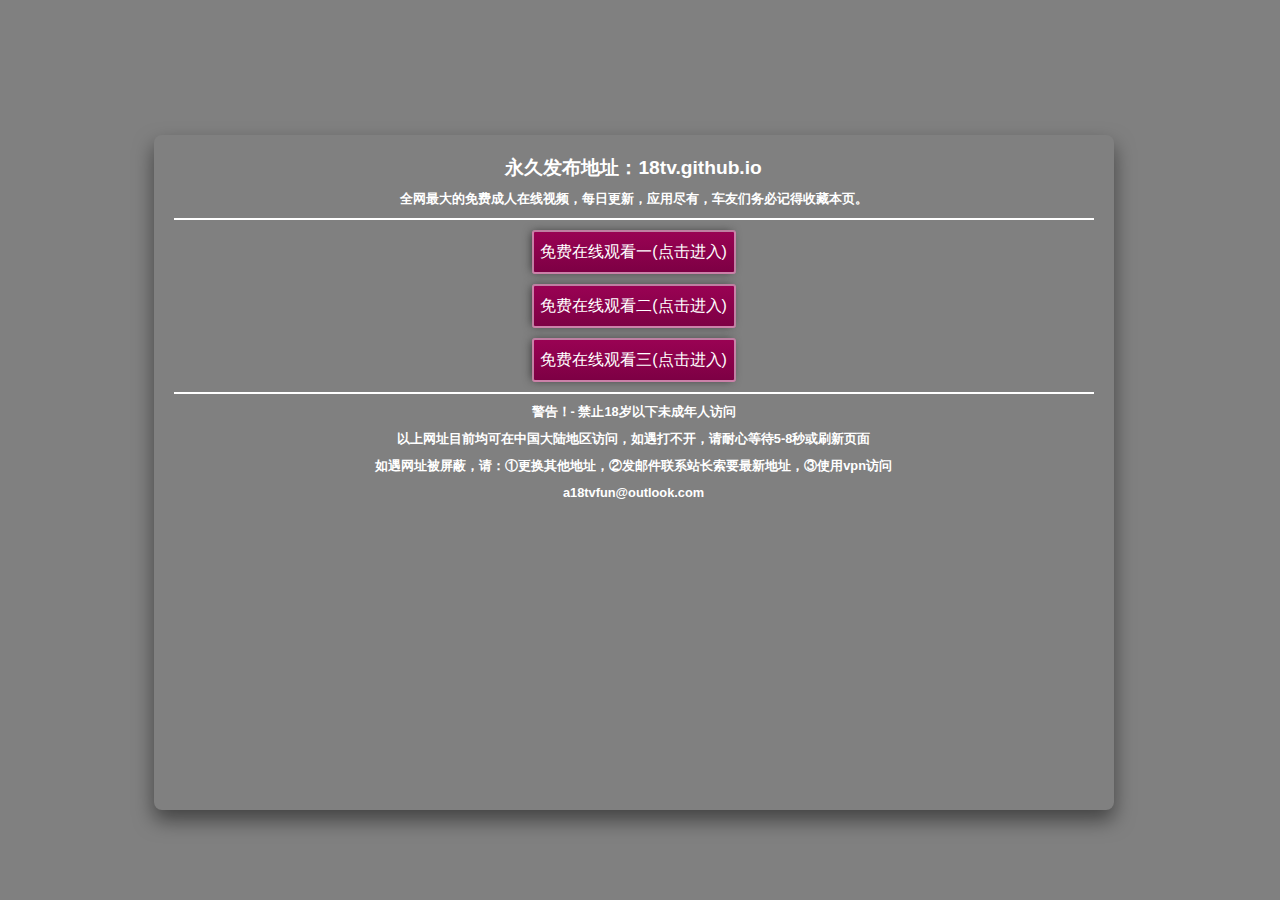
<file: index.html>
<html>
	<head>
		<meta http-equiv="pragma" content="no-cache">
		<meta http-equiv="Cache-Control " content="no-cache,must-revalidate">
		<meta http-equiv="content-type" content="text/html; charset=UTF-8" />
		<meta name="viewport" content="width=device-width, user-scalable=no, initial-scale=1, maximum-scale=1">
		<title>永久发布页</title>
		<meta name="description" content="全网最大的免费成人在线视频，每日更新，应用尽有，车友们务必记得收藏本页。" />
		<meta name="keywords" content="成人网站,在线视频,日韩av" />
		<style type="text/css">
			html,body,div,h1,h2,h3,h4,h5,h6,p,span,img,input {margin: 0;padding: 0;}
			body {font-size: 100% ;font-family: 'Verdana', 'Arial';color: rgba(223, 11, 11, 0.8);font: normal 100% Helvetica, Arial, sans-serif;}
			.container {
				width: 100%;
				height: 100%;
				position: relative;
				background-color: gray;
				background-image: url(./);
				background-position: center top;
				background-size: cover;}
			.content {
				width: 75%;
				height: 75%;
				position: absolute;
				top: 15%;
				left: 12%;
				border-radius: 8px;
				box-shadow: 0 10px 20px rgba(5, 5, 5, 0.5);
				overflow: hidden;
				z-index: 2;
				padding: 20px;
				box-sizing: border-box;}
			.content h2 {
				font-size: 1.2em;
				text-align: center;
				margin-bottom: 10px;
				color: white;}
			.content h3 {
				font-size: 1em;
				text-align: center;
				margin-bottom: 10px;
				color: white;}
			.content h4 {
				font-size: 0.8em;
				text-align: center;
				margin-bottom: 10px;
				color: white;}
			.content h5 {
				font-size: 0.6em;
				text-align: center;
				margin-bottom: 10px;
				color: white;}
			.content h6 {
				font-size: 0.6em;
				text-align: center;
				margin-bottom: 10px;
				color: white;}
			.content p {
				font-size: 1.0em;
				text-indent: 0.4em;
				line-height: 1.7;
				color: white;
				text-align: center;}
			.golink a {
				display: block;
				width: 200px;
				height: 40px;
				text-align: center;
				border-radius: 3px;
				border: 2px rgba(255, 255, 255, .5) solid;
				font-size: 16px;
				line-height: 40px;
				margin: 10px auto;
				transition: all .5s;
				filter: progid:DXImageTransform.Microsoft.Shadow(color=#313131, direction=120, strength=4);
				-moz-box-shadow: 2px 2px 10px #313131;
				-webkit-box-shadow: 2px 2px 10px #313131;
				box-shadow: -2px 0px 10px -2px #313131;
				background: -webkit-gradient(linear, 0 0, 0 100%, from(#990253), to(#7d0044));
				background: -webkit-linear-gradient(top, #990253, #7d0044);
				background: -moz-linear-gradient(top, #990253, #7d0044);
				background: -o-linear-gradient(top, #990253, #7d0044);
				background: -ms-linear-gradient(top, #990253, #7d0044);
				background: linear-gradient(top, #990253, #7d0044);
				filter: progid:DXImageTransform.Microsoft.gradient(GradientType=0, startColorstr=#990253, endColorstr=#7d0044);}
			a:link,
			a:visited {color: #fff;text-decoration: none;}
		</style>
	</head>
	<body>
		<div class="container">
			<div class="content">
				<div>
					<h2>永久发布地址：18tv.github.io</h2>
					<h4>全网最大的免费成人在线视频，每日更新，应用尽有，车友们务必记得收藏本页。</h4>
					<div style="height: 2px; background: white; margin-bottom: 10px;"></div>
				</div>
				<div class="golink">
					<a href="https://www.sanjihuang.com" target="_blank">免费在线观看一(点击进入)</a>
					<a href="https://www.liamnb.pw" target="_blank">免费在线观看二(点击进入)</a>
					<a href="https://www.av111.top" target="_blank">免费在线观看三(点击进入)</a>	
				</div>
				<div style="height: 2px; background: white; margin-bottom: 10px;"></div>
					<h4>警告！- 禁止18岁以下未成年人访问</h4>
					<h4>以上网址目前均可在中国大陆地区访问，如遇打不开，请耐心等待5-8秒或刷新页面</h4>
					<h4>如遇网址被屏蔽，请：①更换其他地址，②发邮件联系站长索要最新地址，③使用vpn访问</h4>
					<h4 style="margin-top:10px">a18tvfun@outlook.com</h4>
			</div>
		</div>
	<script type="text/javascript" src="https://s4.cnzz.com/z_stat.php?id=1278666213&web_id=1278666213"></script>
	</body>
	
</html>
</file>
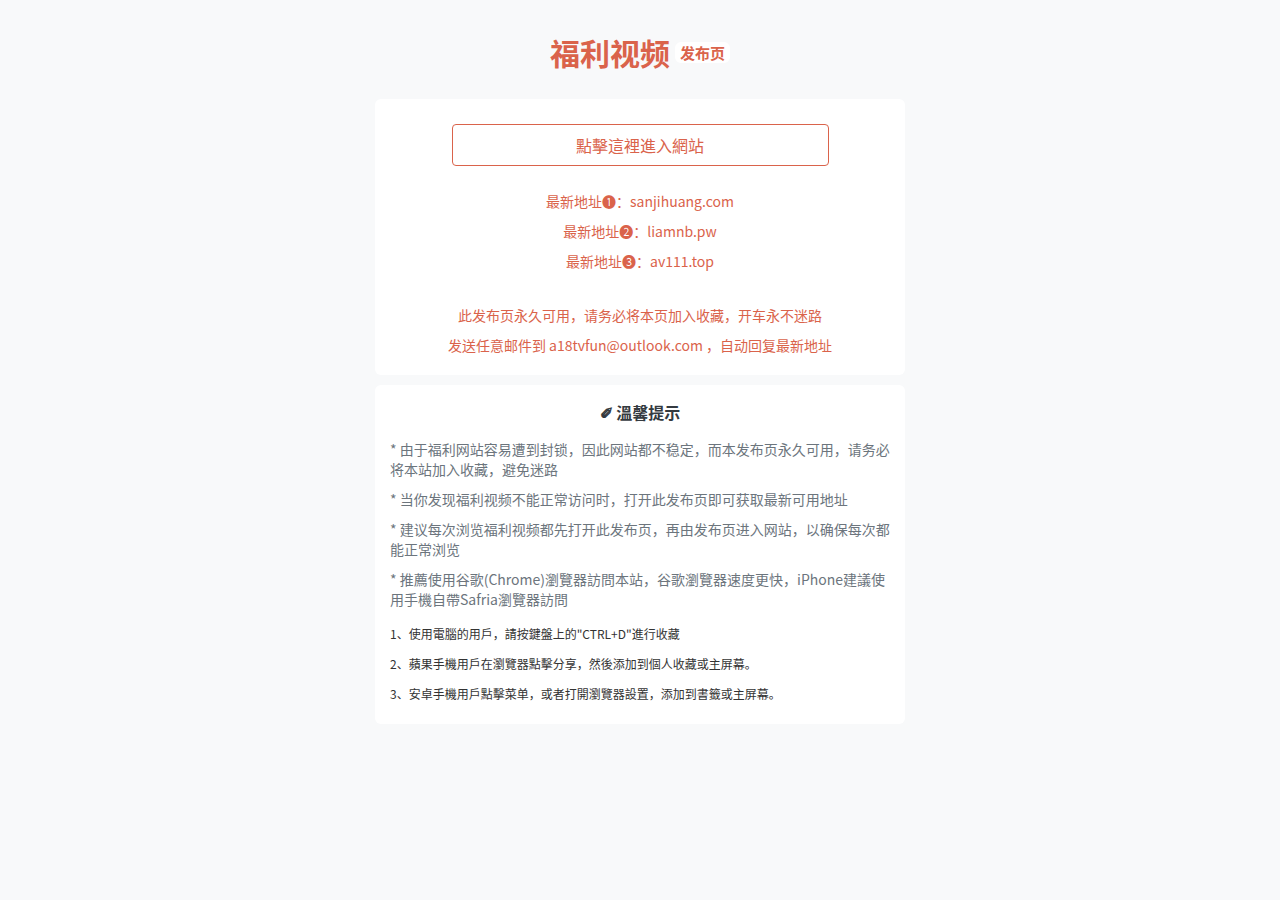
<file: 1/index.html>
<html>
<head>
<meta http-equiv="Content-Type" content="text/html; charset=UTF-8">
<title>福利视频地址发布页</title>
<meta http-equiv="X-UA-Compatible" content="IE=edge,chrome=1">
<meta content="width=device-width, initial-scale=1.0, user-scalable=0" name="viewport">
<meta name="keywords" content="福利视频,最新地址,网址发布页">
<meta name="description" content="欢迎访问福利视频最新地址,最新发布地址,回家不迷路">
<link rel="shortcut icon" href="18dh.ic">
<style>
	*{padding:0;margin:0}
body{background-color:#F8F9FA;color:#fff;font-family:-apple-system,BlinkMacSystemFont,Helvetica Neue,PingFang SC,Microsoft YaHei,Source Han Sans SC,Noto Sans CJK SC,WenQuanYi Micro Hei,sans-serif}
#main{margin:10px auto;display:flex;justify-content:center;flex-direction:column;align-items:center}
.field{width:500px;display:flex;flex-direction:column;align-items:center;justify-content:center;background:#fff;color:#6c757d;font-size:16px;padding:15px;margin:5px auto;border-radius:6px}
.field.desc ul>li{text-align:left;font-size:14px}
@media (max-width:500px){#main{padding:0 5px}
.field{width:100%;padding:15px 0}
.field.desc ul{margin:0 15px}
.field.desc ul>li{text-align:left}
}
ul>li{margin-bottom:10px;list-style-type:none;text-align:center}
ul>li.text{font-size:12px;clear:both;width:100%}
.field .title{margin-bottom:15px;font-weight:700;color:#343a40}
a,a:active,a:focus,a:hover,a:visited{color:inherit;text-decoration:none}
.brand{display:flex;align-items:center;justify-content:flex-start;text-align:center;color:#000;font-size:30px;font-weight:200;padding:20px;cursor:pointer}
.brand span{color:#DA634B;font-weight:600}
.brand span.flag{color:#DA634B;background:#fff;border-radius:6px;font-size:15px;font-weight:700;display:inline-block;padding:0 5px;margin-left:5px}
.enter-maomi{width:75%;text-align:center;line-height:40px;border:1px solid #DA634B;border-radius:4px;margin-bottom:20px;margin-top:10px}
.enter-icon{width:32px;height:41px;float:left;margin-right:5px;background-color:#DA634B}
.enter-link a{display:block}
.icon{width:20px;height:20px;background-position:center;background-size:contain;background-repeat:no-repeat;display:inline-block}
.icon_hand{width:27px;height:27px;vertical-align:middle;background-image:url(../img/hand.png);padding-top:12px}
.c_black{color:#333;line-height:30px;font-size:12px}
.c_blue{color:#DA634B}
.c_link{font-size:14px;line-height:30px}
.fri_link{overflow:hidden;width:80%}
.fri_link li{float:left;display:block;font-size:.875rem;width:33.33333333%}
.icon_ios_shared{background-image:url(../img/ios_share.png)}
.icon_android_share{background-image:url(../img/android_share.png)}
</style>
</head>

<body>
<div id="main">
<div class="brand" id="logo">
<span>福利视频</span><span class="flag">发布页</span>
</div>
		
<div class="field ">
<div class="enter-maomi">

<div class="enter-link">

 <script language="javascript">
   function test(){
     var url=new Array();
     url[0]="https://sanjihuang.com";
     url[1]="https://liamnb.pw";
     url[2]="https://av111.top";
     var ints=parseInt(Math.random()*(url.length));
     window.open(url[ints]);//本窗口打开     
     //window.location=url[ints];//新窗口打开 
    }
 </script>
 
<a href="javascript:test()"><span class="c_blue">點擊這裡進入網站</span> </a>
				</div>

</div>
<p class="c_blue c_link">最新地址➊：<a href="https://sanjihuang.com" target="_blank">sanjihuang.com</a></p>
<p class="c_blue c_link">最新地址➋：<a href="https://liamnb.pw" target="_blank">liamnb.pw</a></p>
<p class="c_blue c_link">最新地址➌：<a href="https://av111.top" target="_blank">av111.top</a></p>
<br>
<p class="c_blue c_link">此发布页永久可用，请务必将本页加入收藏，开车永不迷路</p>
<p class="c_blue c_link">发送任意邮件到 <a href="mailto:a18tvfun@outlook.com" target="_blank">a18tvfun@outlook.com</a> ，自动回复最新地址</p>
</div>
<div class="field desc">
<h4 class="title">✐ 溫馨提示</h4>
<ul>
<li>* 由于福利网站容易遭到封锁，因此网站都不稳定，而本发布页永久可用，请务必将本站加入收藏，避免迷路</li>
<li>* 当你发现福利视频不能正常访问时，打开此发布页即可获取最新可用地址</li>
<li>* 建议每次浏览福利视频都先打开此发布页，再由发布页进入网站，以确保每次都能正常浏览</li>
<li>* 推薦使用谷歌(Chrome)瀏覽器訪問本站，谷歌瀏覽器速度更快，iPhone建議使用手機自帶Safria瀏覽器訪問</li>
<p class="c_black">1、使用電腦的用戶，請按鍵盤上的"CTRL+D"進行收藏</p>
<p class="c_black">2、蘋果手機用戶在瀏覽器點擊分享，然後添加到個人收藏或主屏幕。</p>
<p class="c_black">3、安卓手機用戶點擊菜单，或者打開瀏覽器設置，添加到書籤或主屏幕。</p>
</ul>
</div>
</div>
</body>
</html>
</file>
